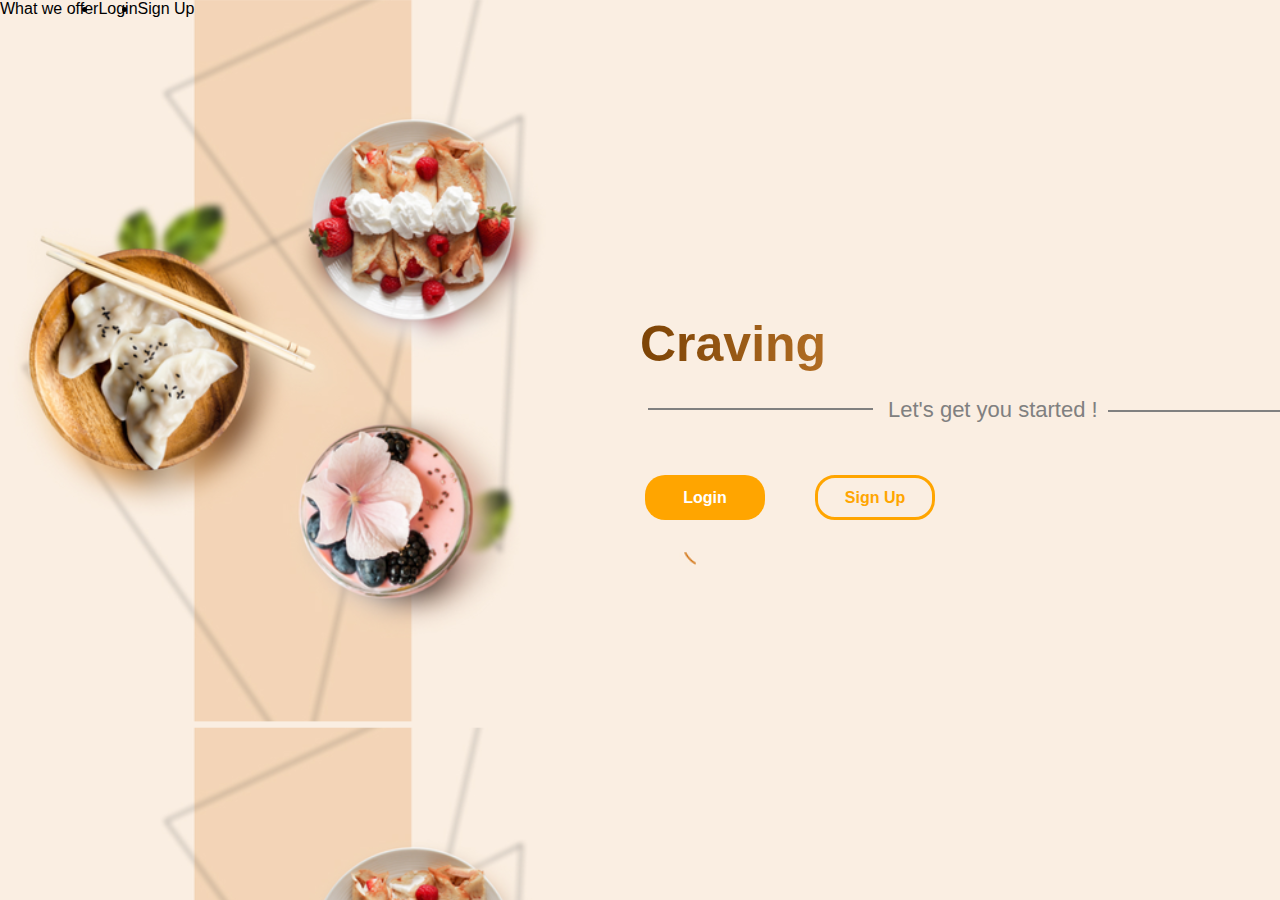
<file: homepage/index.html>
<!DOCTYPE html>
<html lang="en">
<head>
    <meta charset="UTF-8">
    <meta name="viewport" content="width=device-width, initial-scale=1.0">
    <title>Document</title>
    <link rel="stylesheet" href="./style.css">
</head>
<body>
    <div class="container">
        <div class="header">
            <ul>
                <li>What we offer</li>
                <li>Login</li>
                <li>Sign Up</li>
            </ul>
        </div>
        <div class="wrap">
            <h1>Craving Something?</h1>
            <h3>Let's get you started !</h3>
            <div class="btns">
                <div class="loginbtn">Login</div>
                <div class="registerbtn">Sign Up</div>
            </div>
        </div>
    </div>

    <script src="./script.js"></script>
    
</body>
</html>
</file>
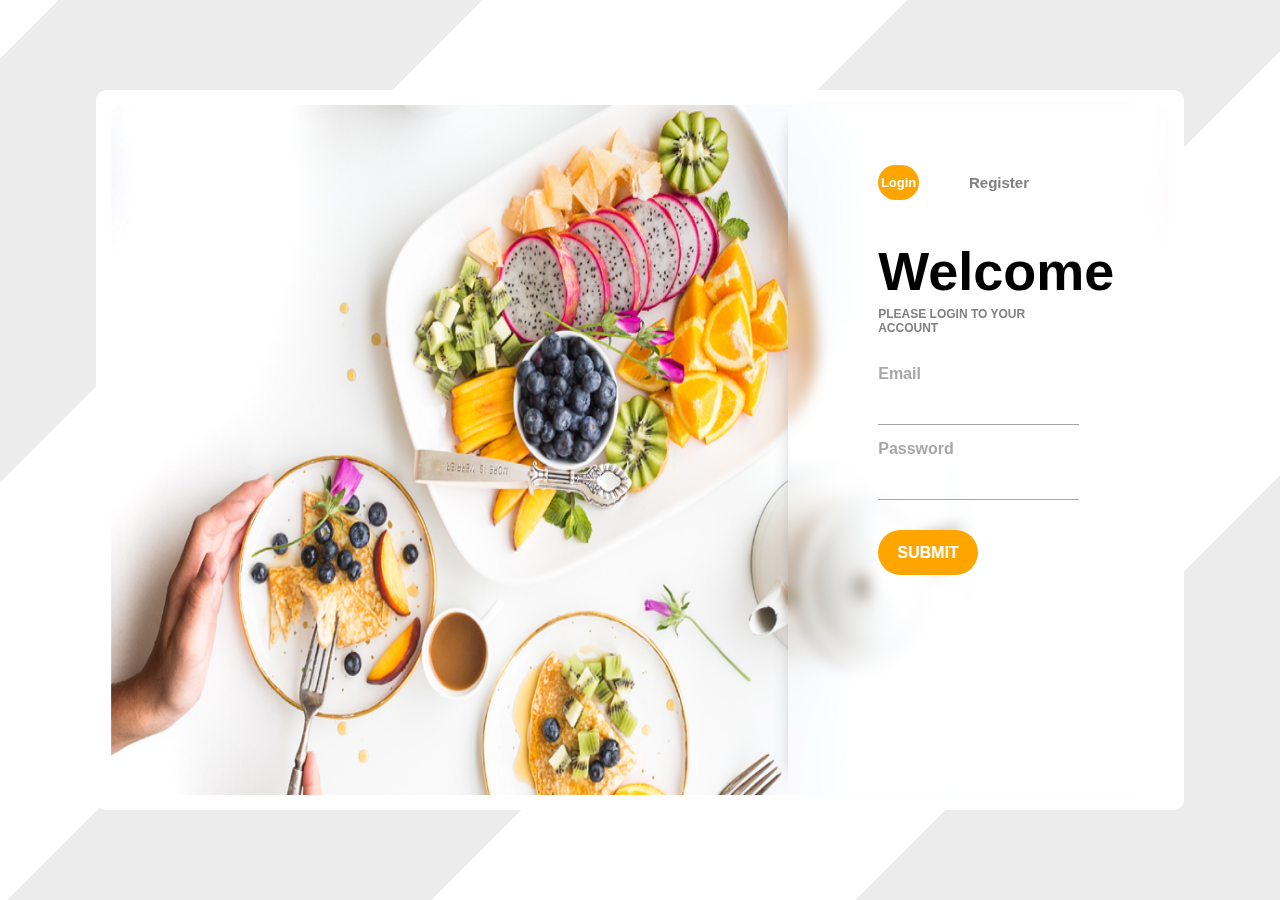
<file: sign in/index.html>
<!DOCTYPE html>
<html lang="en">
<head>
    <meta charset="UTF-8">
    <meta name="viewport" content="width=device-width, initial-scale=1.0">
    <title>Document</title>
    <link rel="stylesheet" href="style.css">
</head>
<body>
    <div class="page">
        <div class="container">

            <img src="./bk.png" alt="">

            <div class="details">
                <div class="option">
                    <div class="loginbtn">Login</div>
                    <div class="registerbtn">Register</div>
                </div>
                <div class="heading">
                    <h1>Welcome</h1>
                    <h3>PLEASE LOGIN TO YOUR ACCOUNT</h3>
                </div>
                <form action="">
                    <label for="email">Email</label>
                    <input type="email" name="" id="email">
                    <label for="pass">Password</label>
                    <input type="password" name="" id="password">
                    <div class="submitbtn">SUBMIT</div>
                </form>
            </div>

        </div>
    </div>
</body>
</html>
</file>
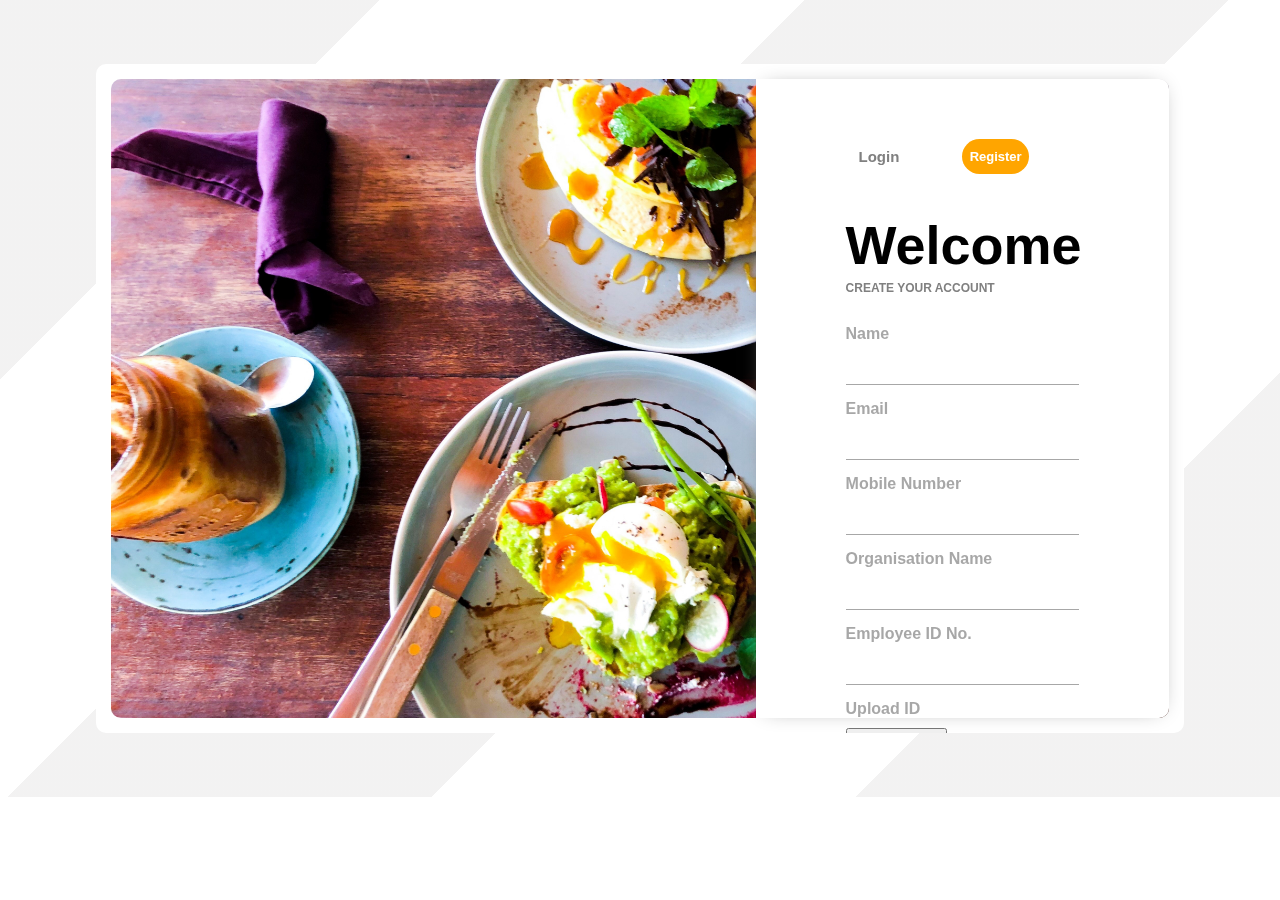
<file: sign up/index.html>
<!DOCTYPE html>
<html lang="en">
<head>
    <meta charset="UTF-8">
    <meta name="viewport" content="width=device-width, initial-scale=1.0">
    <title>Document</title>
    <link rel="stylesheet" href="style.css">
</head>
<body>
    <div class="page">
        <div class="container">

            <img src="./bk.jpg" alt="">

            <div class="details">
                <div class="option">
                    <div class="loginbtn">Login</div>
                    <div class="registerbtn">Register</div>
                </div>
                <div class="heading">
                    <h1>Welcome</h1>
                    <h3>CREATE YOUR ACCOUNT</h3>
                </div>
                <form action="">
                    <label for="name">Name</label>
                    <input type="text" name="" id="name">

                    <label for="email">Email</label>
                    <input type="email" name="" id="email">
                    
                    <label for="phone">Mobile Number</label>
                    <input type="text" name="" id="phone">

                    <label for="orgName">Organisation Name</label>
                    <input type="text" name="" id="orgName">
                    
                    <label for="eid">Employee ID No.</label>
                    <input type="text" name="" id="eid">

                    <label for="eidImg">Upload ID</label>
                    <input type="file" name="" id="eidImg">

                    <div class="submitbtn">SUBMIT</div>
                </form>
            </div>

        </div>
    </div>
</body>
</html>
</file>
<file: homepage/style.css>
*{
    margin: 0px;
    padding: 0px;
    box-sizing: border-box;
    font-family: Arial, Helvetica, sans-serif;
}

.container{
    height: 100vh;
    width: 100%;
    background-image: url(./home.png);
    background-size: 100%;
}

ul{
    display: flex;
}

.wrap{
    position: absolute;
    top: 35%;
    left: 50%;
}

.wrap h1{
    height: 60px;
    min-width: 700px;
    font-weight: 700;
    font-size: 50px;
    margin-bottom: 20px;
    background: linear-gradient(to right, #7c4305 0%, #F5A24A 60%);
    -webkit-background-clip: text;
    -webkit-text-fill-color: transparent;
}
.wrap h3{
    margin-left: 35%;
    font-weight: normal;
    padding-left: 3px;
    font-size: 22px;
    color: gray;
    margin-bottom: 50px;
}
.wrap h3::before{
    content: ' ';
    display: block;
    height: 2px;
    width: 225px;
    background: gray;
    position: relative;
    right: 240px;
    top: 13px;
}
.wrap h3::after{
    content: ' ';
    display: block;
    height: 2px;
    width: 225px;
    background: gray;
    position: relative;
    right: -220px;
    top: -13px;
}

.btns{
    display: flex;
    padding-left: 5px;
}

.loginbtn{
    height: 45px;
    width: 120px;
    border-radius:20px ;
    color: white;
    background-color: orange;
    font-size: medium;
    font-weight: 600;
    font-family: Arial, Helvetica, sans-serif;
    display: flex;
    justify-content: center;
    align-items: center;
    margin-right: 50px;
    cursor: pointer;
    transition: 1s;
}
.loginbtn:hover{
    transform: scale(1.1);
}

.registerbtn{
    
    height: 45px;
    width: 120px;
    border-radius:20px ;
    color: orange;
    border:3px solid orange;
    font-size: medium;
    font-weight: 600;
    font-family: Arial, Helvetica, sans-serif;
    display: flex;
    justify-content: center;
    align-items: center;
    margin-right: 50px;
    transition: 1s;
    cursor: pointer;
}

.registerbtn:hover{
    transform: scale(1.1);
}
</file>
<file: sign in/style.css>
*{
    margin: 0px;
    padding: 0px;
    box-sizing: border-box;
    font-family: Arial, Helvetica, sans-serif;
    
}


.page{
    width: 100vw;
    height: 100vh;
    background: repeating-linear-gradient(
    -45deg,
    rgba(133, 128, 128, 0.15),
    rgba(133, 128, 128, 0.15) 300px,
    rgba(255,255,255,1) 300px,
    rgba(255,255,255,1) 600px
    );
    padding-left: 7.5vw;
    padding-top: 10vh; 
}


.container{
    width: 85vw;
    height: 80vh;
    overflow: hidden;
    background-color: white;
    padding: 15px;
    border-radius: 10px;
    position: relative;
}

.container img{
    height: 100%;
    width: 100%;
    border-radius: 10px;
}

.details{
    position: absolute;
    height: calc(100% - 30px);
    width: 35%;
    top: calc(15px);
    right: 15px;
    border-radius: 0px 10px 10px 0px;
    backdrop-filter: blur(7px);
    padding: 60px 90px;
    box-shadow: -10px 0 20px -20px #888;
    
}

.option{
    width: 100%;
    display: flex;
    justify-content: left;
    align-items: center;
    margin-bottom: 40px;
}

.loginbtn{
    height: 35px;
    width: 80px;
    border-radius:20px ;
    color: white;
    background-color: orange;
    font-size: small;
    font-weight: 600;
    font-family: Arial, Helvetica, sans-serif;
    display: flex;
    justify-content: center;
    align-items: center;
    margin-right: 50px;
    cursor: pointer;
}

.registerbtn{
    height: 35px;
    width: 80px;
    border-radius:20px ;
    color: gray;
    font-size: 15px;
    font-weight: 600;
    font-family: Arial, Helvetica, sans-serif;
    display: flex;
    justify-content: center;
    align-items: center;
    margin-right: 50px;
    cursor: pointer;

}

.heading h1{
    font-weight: 700;
    font-size: 6vh;
    margin-bottom: 5px;
}

.heading h3{
    font-size: 12px;
    font-weight: 600;
    color: gray;
    margin-bottom: 30px;
}
label{
    font-size: medium;
    font-weight: 600;
    color: rgba(128, 128, 128, 0.692);
}
input{
    background-color: transparent;
    border: none;
    border-bottom: 1.5px solid rgba(128, 128, 128, 0.692);
    width: 100%;
    flex-wrap: wrap;
    margin-bottom: 15px;
    font-size: large;
    font-weight: 600;
    color: gray;
    padding: 10px;

}
input:focus{
    outline: none;
}

form{
    display: flex;
    flex-direction: column;
}
.submitbtn{
    height: 45px;
    width: 100px;
    border-radius:30px ;
    color: white;
    background-color: orange;
    font-size: medium;
    font-weight: 600;
    font-family: Arial, Helvetica, sans-serif;
    display: flex;
    justify-content: center;
    align-items: center;
    margin-right: 50px;
    margin-top: 15px;
    cursor: pointer;
}
</file>
<file: sign up/style.css>
*{
    margin: 0px;
    padding: 0px;
    box-sizing: border-box;
    font-family: Arial, Helvetica, sans-serif;
    
}


.page{
    width: 100%;
    background: repeating-linear-gradient(
    -45deg,
    rgba(133, 128, 128, 0.1),
    rgba(133, 128, 128, 0.1) 300px,
    rgba(255,255,255,1) 300px,
    rgba(255,255,255,1) 600px
    );
    padding-top: 5%; 
    padding-bottom: 5%; 
}


.container{
    margin: auto;
    width: 85%;
    overflow: hidden;
    background-color: rgb(255, 255, 255);
    padding: 15px;
    border-radius: 10px;
    position: relative;
    display: flex;
    justify-content: center;
}

.container img{
    height: 100%;
    width: 100%;
    border-radius: 10px;
}

.details{
    position: absolute;
    /* left: 25%; */
    right: 0px;
    height: calc(100% - 30px);
    width: 38%;
    top: calc(15px);
    right: 15px;
    border-radius: 0px 10px 10px 0px;
    backdrop-filter: blur(7px);
    padding: 60px 90px;
    box-shadow: 0px 0 20px -10px #888;
    background-color: white
    
}

.option{
    width: 100%;
    display: flex;
    justify-content: left;
    align-items: center;
    margin-bottom: 40px;
}

.registerbtn{
    height: 35px;
    width: 80px;
    border-radius:20px ;
    color: white;
    background-color:orange ;
    font-size: small;
    font-weight: 600;
    font-family: Arial, Helvetica, sans-serif;
    display: flex;
    justify-content: center;
    align-items: center;
    margin-right: 50px;
    cursor: pointer;

}

.loginbtn{
    height: 35px;
    width: 80px;
    border-radius:20px ;
    color: gray;
    font-size: 15px;
    font-weight: 600;
    font-family: Arial, Helvetica, sans-serif;
    display: flex;
    justify-content: center;
    align-items: center;
    margin-right: 50px;
    cursor: pointer;

}

.heading h1{
    font-weight: 700;
    font-size: 6vh;
    margin-bottom: 5px;
}

.heading h3{
    font-size: 12px;
    font-weight: 600;
    color: gray;
    margin-bottom: 30px;
}
label{
    font-size: medium;
    font-weight: 600;
    color: rgba(128, 128, 128, 0.692);
}
input{
    background-color: transparent;
    border: none;
    border-bottom: 1.5px solid rgba(128, 128, 128, 0.692);
    width: 100%;
    flex-wrap: wrap;
    margin-bottom: 15px;
    font-size: large;
    font-weight: 600;
    color: gray;
    padding: 10px;

}
input:focus{
    outline: none;
}

form{
    display: flex;
    flex-direction: column;
}
.submitbtn{
    height: 45px;
    width: 100px;
    border-radius:30px ;
    color: white;
    background-color: orange;
    font-size: medium;
    font-weight: 600;
    font-family: Arial, Helvetica, sans-serif;
    display: flex;
    justify-content: center;
    align-items: center;
    margin-right: 50px;
    margin-top: 15px;
    cursor: pointer;
}

#eidImg{
    border: none;
    font-size: medium;
    padding-left: 0PX;
}
</file>
